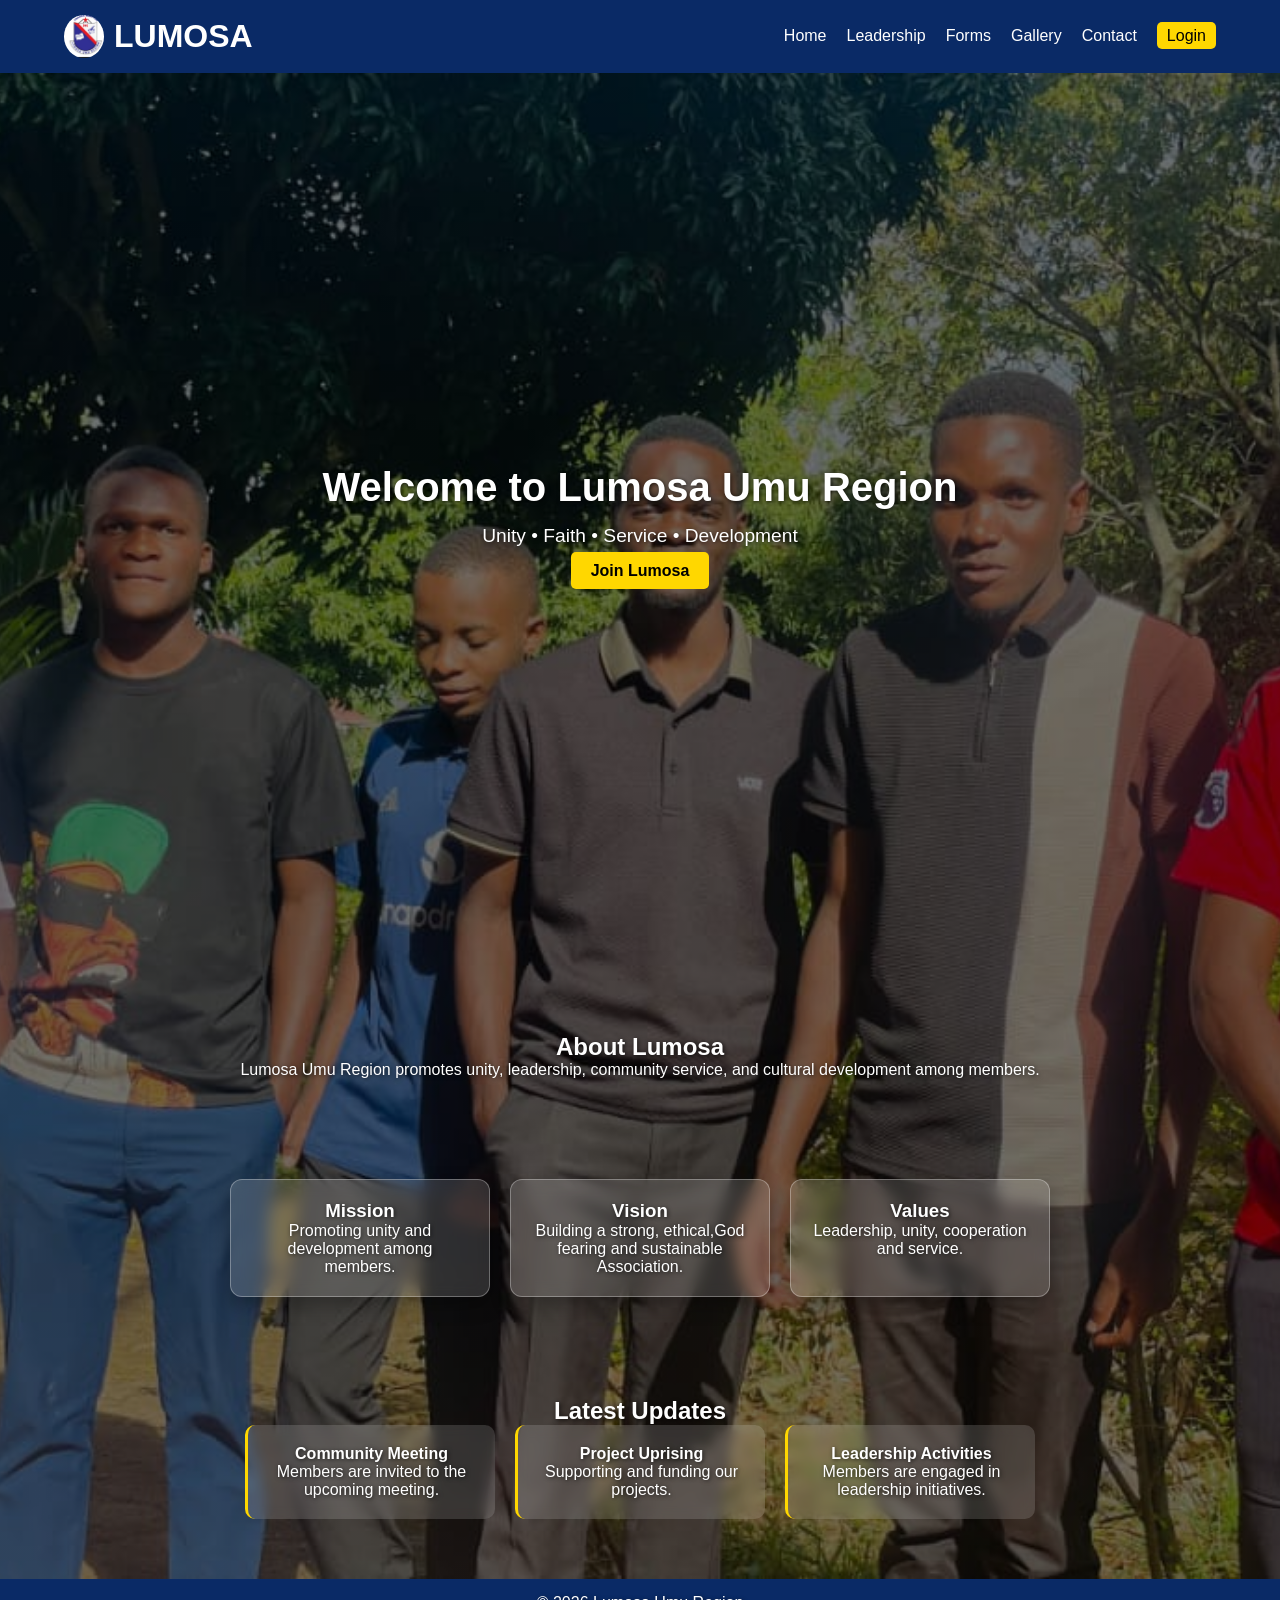
<file: index.html>
<!DOCTYPE html>
<html lang="en">
<head>
<meta charset="UTF-8">
<meta name="viewport" content="width=device-width, initial-scale=1.0">

<title>Lumosa Umu Region</title>

<style>

/* ================= GLOBAL ================= */
* {
    margin: 0;
    padding: 0;
    box-sizing: border-box;
    font-family: 'Segoe UI', sans-serif;
}

body {
    display: flex;
    flex-direction: column;
    min-height: 100vh;
    color: #333;
}

/* ================= NAVBAR ================= */
.header {
    background: #0a2a66;
    color: #fff;
    position: sticky;
    top: 0;
    z-index: 1000;
}

.navbar {
    display: flex;
    justify-content: space-between;
    align-items: center;
    padding: 15px 5%;
}

.logo-area {
    display: flex;
    align-items: center;
    gap: 10px;
}

.logo {
    width: 40px;
    border-radius: 50%;
}

nav ul {
    list-style: none;
    display: flex;
    gap: 20px;
}

nav ul li a {
    text-decoration: none;
    color: #fff;
    transition: 0.3s;
}

nav ul li a:hover {
    color: #ffd700;
}

.login-btn {
    background: #ffd700;
    color: #000 !important;
    padding: 5px 10px;
    border-radius: 5px;
}

/* MOBILE MENU */
.menu-btn {
    display: none;
    font-size: 24px;
    cursor: pointer;
}

/* ================= MAIN BACKGROUND ================= */
main {
    flex: 1;
    background: linear-gradient(rgba(0,0,0,0.55), rgba(0,0,0,0.55)),
                url("LUMOSA IMAGE.jpeg") no-repeat center/cover;
}


/* ================= HERO ================= */
.hero {
    height: 100vh;
    display: flex;
    justify-content: center;
    align-items: center;
}

.hero-text {
    text-align: center;
    color: #fff;
}

.hero-text h2 {
    font-size: 2.5rem;
}

.hero-text p {
    margin: 15px 0;
    font-size: 1.2rem;
}

.cta-btn {
    background: #ffd700;
    color: #000;
    padding: 10px 20px;
    text-decoration: none;
    border-radius: 5px;
    font-weight: bold;
}

/* ================= SECTIONS ================= */
.about, .cards, .news {
    margin: 20px;
    padding: 40px 20px;
    text-align: center;
    color: #fff;

}

/* ================= CARDS ================= */
.cards {
    display: flex;
    justify-content: center;
    gap: 20px;
    flex-wrap: wrap;
}

.card {
    background: rgba(255, 255, 255, 0.15);
    backdrop-filter: blur(8px);
    -webkit-backdrop-filter: blur(8px);
    padding: 20px;
    width: 260px;
    border-radius: 12px;
    color: #fff;
    border: 1px solid rgba(255,255,255,0.3);
    box-shadow: 0 8px 20px rgba(0,0,0,0.3);
    transition: 0.3s;
}

.card:hover {
    transform: translateY(-8px);
}

/* ================= NEWS ================= */
.news-container {
    display: flex;
    gap: 20px;
    justify-content: center;
    flex-wrap: wrap;
}

.news-card {
    background: rgba(255, 255, 255, 0.15);
    backdrop-filter: blur(6px);
    padding: 20px;
    width: 250px;
    border-radius: 10px;
    color: #fff;
    border-left: 3px solid #ffd700;
}

/* ================= FOOTER ================= */
footer {
    background: #0a2a66;
    color: #fff;
    text-align: center;
    padding: 15px;
}

/* ================= RESPONSIVE ================= */
@media (max-width: 768px) {

    nav ul {
        position: absolute;
        top: 70px;
        right: 0;
        background: #0a2a66;
        flex-direction: column;
        width: 200px;
        display: none;
    }

    nav ul.show {
        display: flex;
    }

    .menu-btn {
        display: block;
    }

    .hero-text h2 {
        font-size: 1.8rem;
    }
}
h2, h3, h4, p {
    text-shadow: 1px 1px 4px rgba(0,0,0,0.7);
}

</style>
</head>

<body>

<!-- NAVBAR -->
<header class="header">
    <div class="navbar">

        <div class="logo-area">
            <img src="LUM PIC.jpg" class="logo">
            <h1>LUMOSA</h1>
        </div>

        <nav>
            <ul id="menu">
                <li><a href="Index.html">Home</a></li>
                <li><a href="leadership.html">Leadership</a></li>
                <li><a href="LUMOSA FORM.HTML">Forms</a></li>
                <li><a href="gallery.html">Gallery</a></li>
                <li><a href="Contact.html">Contact</a></li>
                <li><a href="Login.html" class="login-btn">Login</a></li>
            </ul>
        </nav>

        <div class="menu-btn" onclick="toggleMenu()">☰</div>

    </div>
</header>

<!-- MAIN CONTENT -->
<main>

<!-- HERO -->
<section class="hero">
    <div class="hero-text">
        <h2>Welcome to Lumosa Umu Region</h2>
        <p>Unity • Faith • Service • Development</p>
        <a href="#" class="cta-btn">Join Lumosa</a>
    </div>
</section>

<!-- ABOUT -->
<section class="about">
    <h2>About Lumosa</h2>
    <p>
        Lumosa Umu Region promotes unity, leadership, community service,
        and cultural development among members.
    </p>
</section>

<!-- CARDS -->
<section class="cards">
    <div class="card">
        <h3>Mission</h3>
        <p>Promoting unity and development among members.</p>
    </div>

    <div class="card">
        <h3>Vision</h3>
        <p>Building a strong, ethical,God fearing and sustainable Association.</p>
    </div>

    <div class="card">
        <h3>Values</h3>
        <p>Leadership, unity, cooperation and service.</p>
    </div>
</section>

<!-- NEWS -->
<section class="news">
    <h2>Latest Updates</h2>

    <div class="news-container">
        <div class="news-card">
            <h4>Community Meeting</h4>
            <p>Members are invited to the upcoming meeting.</p>
        </div>

        <div class="news-card">
            <h4>Project Uprising</h4>
            <p>Supporting and funding our projects.</p>
        </div>

        <div class="news-card">
            <h4>Leadership Activities</h4>
            <p>Members are engaged in leadership initiatives.</p>
        </div>
    </div>
</section>

</main>

<!-- FOOTER -->
<footer>
    <p>© 2026 Lumosa Umu Region</p>
</footer>

<!-- SCRIPT -->
<script>
function toggleMenu() {
    document.getElementById("menu").classList.toggle("show");
}
</script>

</body>
</html>
</file>
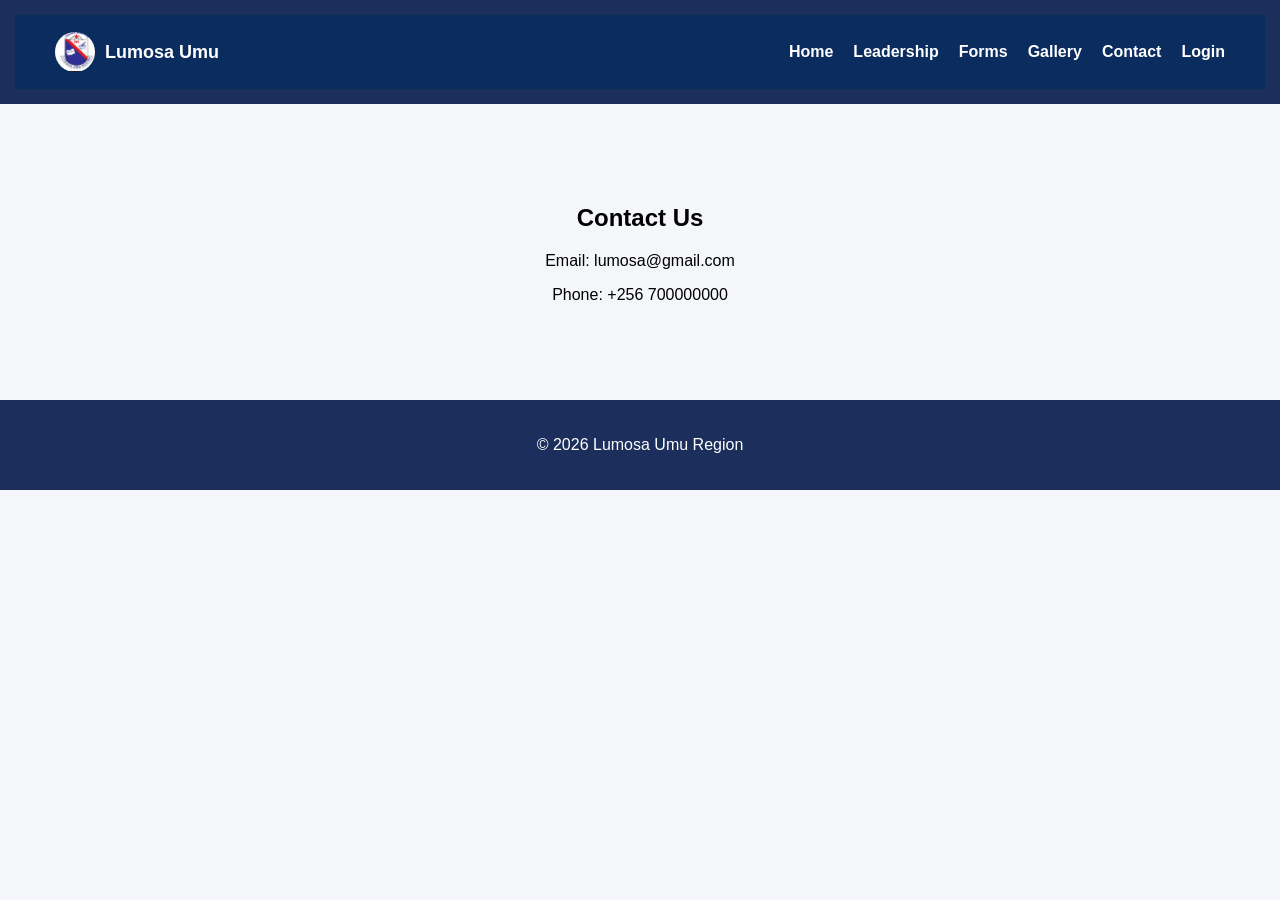
<file: Contact.html>
<!DOCTYPE html>
<html>

<head>

<meta name="viewport" content="width=device-width, initial-scale=1.0">

<title>Contact</title>

<link rel="stylesheet" href="LUMOSAUMU.CSS">

</head>

<body>

<header>

<nav class="navbar">

    <div class="nav-logo">
        <img src="LUM PIC.jpg" alt="Lumosa Logo">
        <span>Lumosa Umu</span>
    </div>
<nav>

<ul id="menu">

<li><a href="index.html">Home</a></li>
<li><a href="leadership.html">Leadership</a></li>
<li><a href="LUMOSA FORM.HTML">Forms</a></li>
<li><a href="gallery.html">Gallery</a></li>
<li><a href="contact.html">Contact</a></li>
<li><a href="login.html">Login</a></li>

</ul>

</nav>

<div class="menu-btn" onclick="toggleMenu()">☰</div>

</div>

</header>


<section class="page">

<h2>Contact Us</h2>

<p>Email: lumosa@gmail.com</p>

<p>Phone: +256 700000000</p>

</section>

<footer>

<p>© 2026 Lumosa Umu Region</p>

</footer>

<script src="LUMOSAUMU.js"></script>

</body>
</html>
</file>
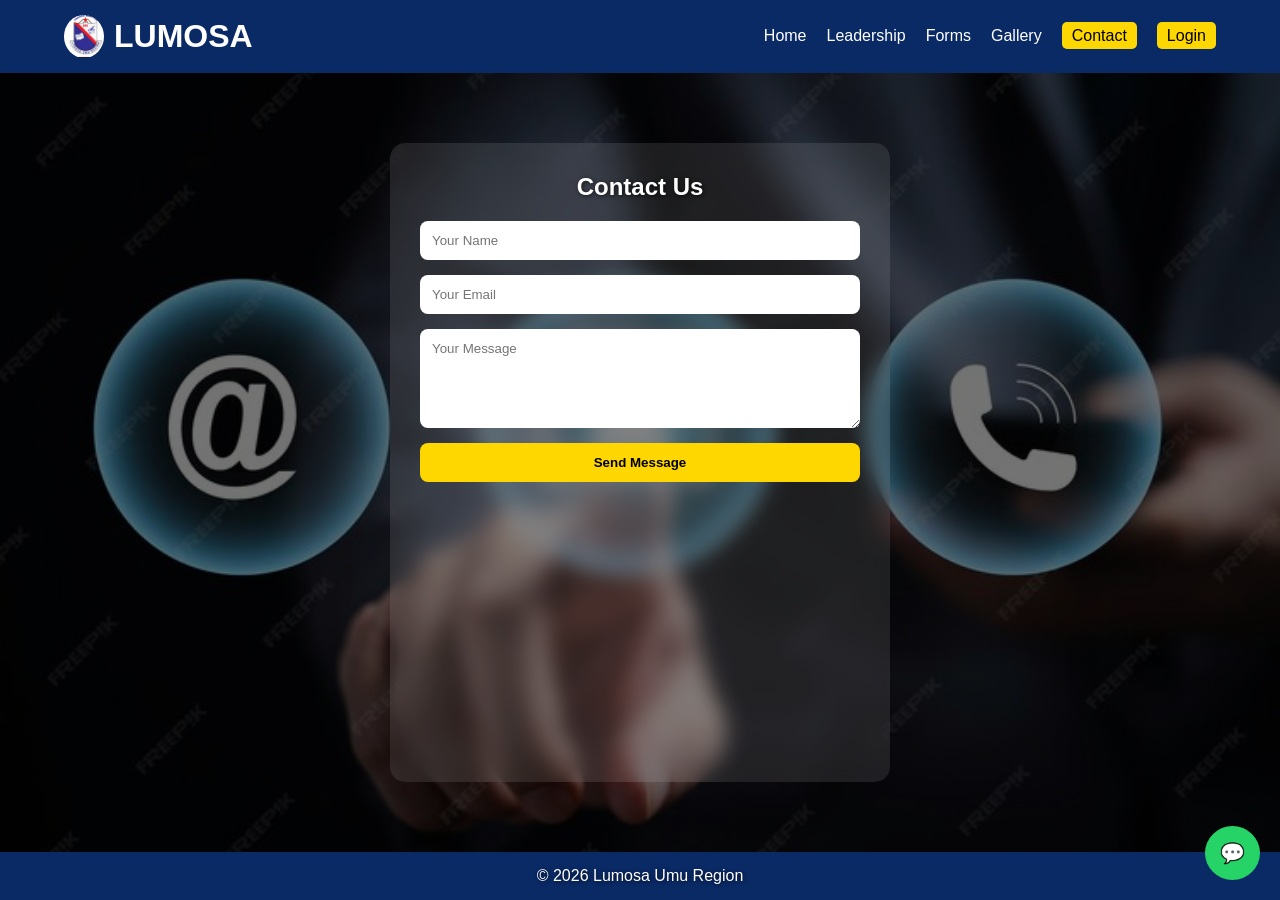
<file: contact.html>
<!DOCTYPE html>
<html lang="en">
<head>
<meta charset="UTF-8">
<meta name="viewport" content="width=device-width, initial-scale=1.0">
<title>Contact - Lumosa Umu</title>

<style>
/* ================= GLOBAL ================= */
* {
    margin: 0;
    padding: 0;
    box-sizing: border-box;
    font-family: 'Segoe UI', sans-serif;
}

body {
    display: flex;
    flex-direction: column;
    min-height: 100vh;
    color: #333;
    background:
        linear-gradient(rgba(0,0,0,0.55), rgba(0,0,0,0.55)),
        url("contact.jpg") no-repeat center/cover; /* Replace with your image */
}

/* ================= NAVBAR ================= */
.header {
    background: #0a2a66;
    color: #fff;
    position: sticky;
    top: 0;
    z-index: 1000;
}

.navbar {
    display: flex;
    justify-content: space-between;
    align-items: center;
    padding: 15px 5%;
}

.logo-area {
    display: flex;
    align-items: center;
    gap: 10px;
}

.logo {
    width: 40px;
    border-radius: 50%;
}

nav ul {
    list-style: none;
    display: flex;
    gap: 20px;
}

nav ul li a {
    text-decoration: none;
    color: #fff;
    transition: 0.3s;
}

nav ul li a:hover {
    color: #ffd700;
}

.login-btn {
    background: #ffd700;
    color: #000 !important;
    padding: 5px 10px;
    border-radius: 5px;
}

/* MOBILE MENU */
.menu-btn {
    display: none;
    font-size: 24px;
    cursor: pointer;
}

/* ================= CONTACT PANEL ================= */
.page {
    flex: 1;
    display: flex;
    justify-content: center;
    align-items: center;
    margin: 50px 20px;
}

.contact-panel {
    width: 100%;
    max-width: 500px;
    background: rgba(255, 255, 255, 0.1);
    backdrop-filter: blur(10px);
    border-radius: 15px;
    padding: 30px;
    color: white;
    text-align: center;
}

.contact-panel h2 {
    margin-bottom: 20px;
}

.contact-panel form {
    display: flex;
    flex-direction: column;
    gap: 15px;
}

.contact-panel input,
.contact-panel textarea {
    padding: 12px;
    border-radius: 8px;
    border: none;
    outline: none;
}

.contact-panel button {
    padding: 12px;
    border: none;
    background: #ffd700;
    cursor: pointer;
    font-weight: bold;
    border-radius: 8px;
}

.contact-panel button:hover {
    background: #e6b800;
}

/* MAP */
.map {
    margin-top: 20px;
    width: 100%;
    height: 250px;
    border-radius: 12px;
    overflow: hidden;
}

/* WHATSAPP BUTTON */
.whatsapp {
    position: fixed;
    bottom: 20px;
    right: 20px;
    background: #25D366;
    color: white;
    font-size: 20px;
    padding: 15px;
    border-radius: 50%;
    text-decoration: none;
}

/* ================= FOOTER ================= */
footer {
    background: #0a2a66;
    color: #fff;
    text-align: center;
    padding: 15px;
}

/* ================= RESPONSIVE ================= */
@media (max-width: 768px) {

    nav ul {
        position: absolute;
        top: 70px;
        right: 0;
        background: #0a2a66;
        flex-direction: column;
        width: 200px;
        display: none;
    }

    nav ul.show {
        display: flex;
    }

    .menu-btn {
        display: block;
    }
}

h2, h3, h4, p {
    text-shadow: 1px 1px 4px rgba(0,0,0,0.7);
}
</style>
</head>

<body>

<!-- NAVBAR -->
<header class="header">
    <div class="navbar">

        <div class="logo-area">
            <img src="LUM PIC.jpg" class="logo" alt="Lumosa Logo">
            <h1>LUMOSA</h1>
        </div>

        <nav>
            <ul id="menu">
                <li><a href="index.html">Home</a></li>
                <li><a href="leadership.html">Leadership</a></li>
                <li><a href="LUMOSA FORM.HTML">Forms</a></li>
                <li><a href="gallery.html">Gallery</a></li>
                <li><a href="contact.html" class="login-btn">Contact</a></li>
                <li><a href="login.html" class="login-btn">Login</a></li>
            </ul>
        </nav>

        <div class="menu-btn" onclick="toggleMenu()">☰</div>

    </div>
</header>

<!-- CONTACT PANEL -->
<section class="page">
    <div class="contact-panel">
        <h2>Contact Us</h2>

        <!-- CONTACT FORM -->
        <form action="https://formspree.io/f/yourID" method="POST">
            <input type="text" name="name" placeholder="Your Name" required>
            <input type="email" name="email" placeholder="Your Email" required>
            <textarea name="message" rows="5" placeholder="Your Message" required></textarea>
            <button type="submit">Send Message</button>
        </form>

        <!-- GOOGLE MAP -->
        <div class="map">
            <iframe 
            src="https://www.google.com/maps?q=Kalungu,Uganda&output=embed"
            width="100%" height="100%" style="border:0;" allowfullscreen></iframe>
        </div>
    </div>
</section>

<!-- WHATSAPP BUTTON -->
<a href="https://wa.me/256700000000" class="whatsapp" target="_blank">💬</a>

<!-- FOOTER -->
<footer>
    <p>© 2026 Lumosa Umu Region</p>
</footer>

<script>
function toggleMenu() {
    document.getElementById("menu").classList.toggle("show");
}
</script>

</body>
</html>
</file>
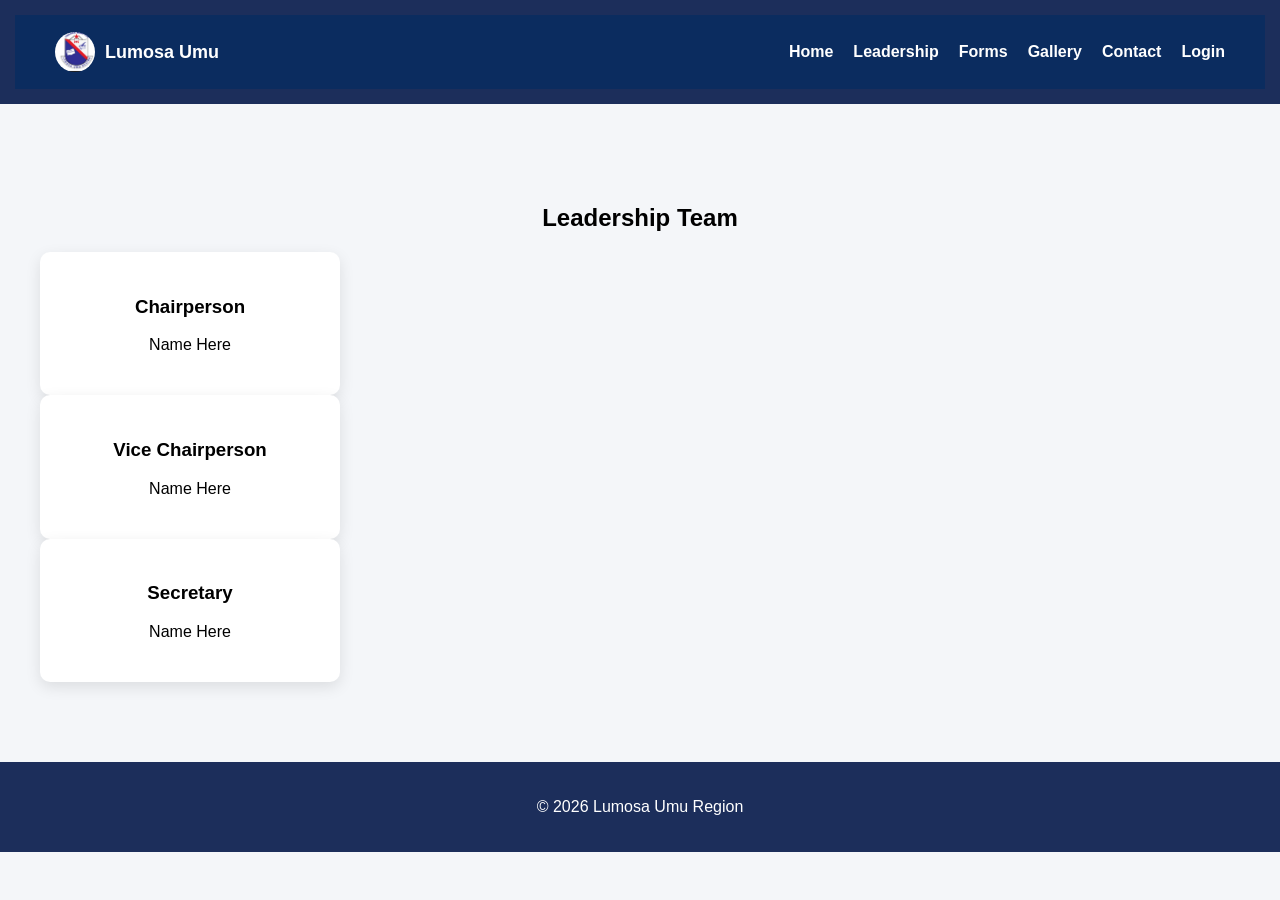
<file: Leadership.html>
<!DOCTYPE html>
<html>

<head>

<meta name="viewport" content="width=device-width, initial-scale=1.0">

<title>Leadership</title>

<link rel="stylesheet" href="LUMOSAUMU.CSS">

</head>

<body>

<header>

<nav class="navbar">

    <div class="nav-logo">
        <img src="LUM PIC.jpg" alt="Lumosa Logo">
        <span>Lumosa Umu</span>
    </div>

<nav>

<ul id="menu">

<li><a href="index.html">Home</a></li>
<li><a href="leadership.html">Leadership</a></li>
<li><a href="LUMOSA FORM.HTML">Forms</a></li>
<li><a href="gallery.html">Gallery</a></li>
<li><a href="contact.html">Contact</a></li>
<li><a href="login.html">Login</a></li>

</ul>

</nav>

<div class="menu-btn" onclick="toggleMenu()">☰</div>

</div>

</header>


<section class="page">

<h2>Leadership Team</h2>

<div class="leaders">

<div class="card">
<h3>Chairperson</h3>
<p>Name Here</p>
</div>

<div class="card">
<h3>Vice Chairperson</h3>
<p>Name Here</p>
</div>

<div class="card">
<h3>Secretary</h3>
<p>Name Here</p>
</div>

</div>

</section>

<footer>

<p>© 2026 Lumosa Umu Region</p>

</footer>

<script src="LUMOSAUMU.js"></script>

</body>
</html>
</file>
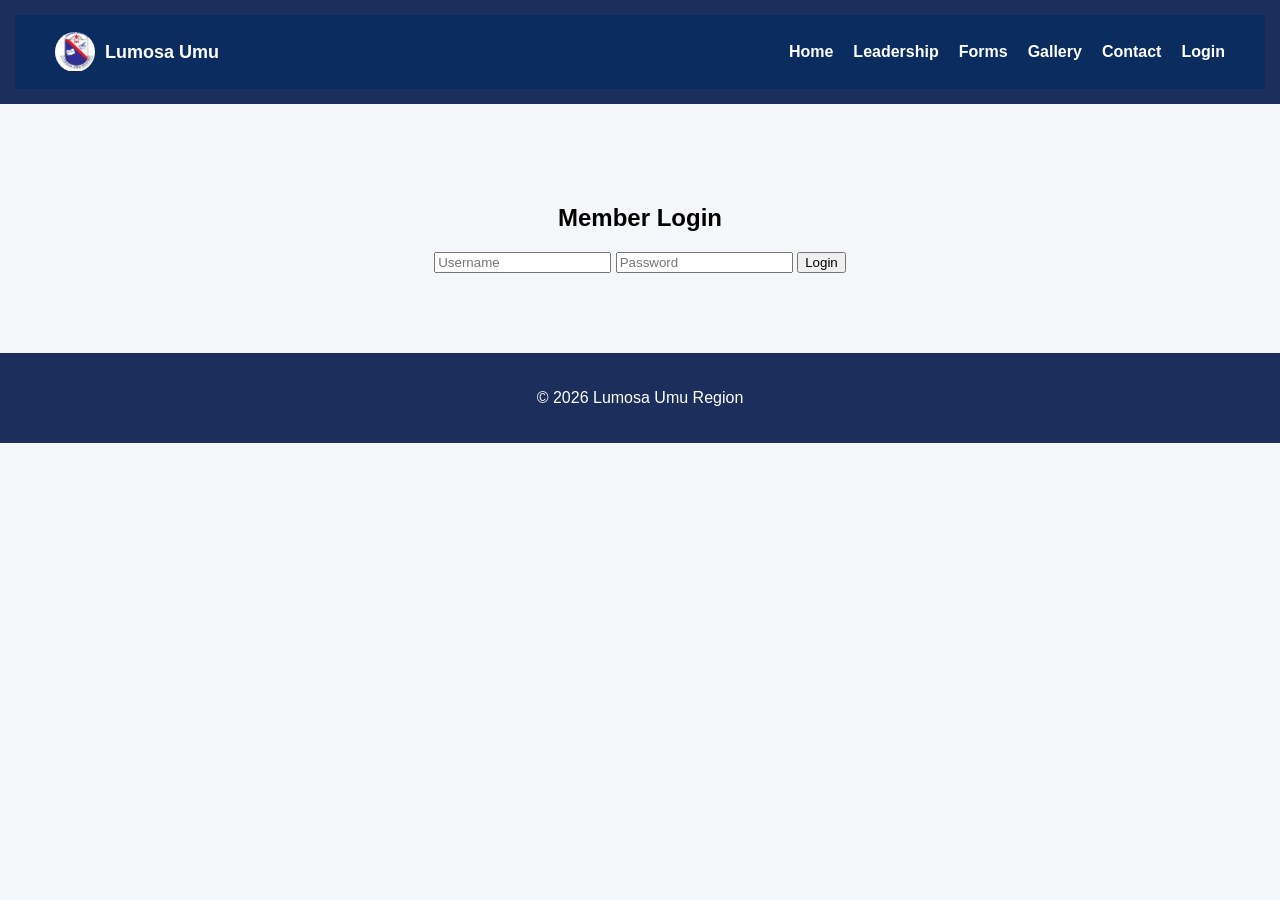
<file: Login.html>
<!DOCTYPE html>
<html>

<head>

<meta name="viewport" content="width=device-width, initial-scale=1.0">

<title>Member Login</title>

<link rel="stylesheet" href="LUMOSAUMU.CSS">

</head>

<body>

<header>

<nav class="navbar">

    <div class="nav-logo">
        <img src="LUM PIC.jpg" alt="Lumosa Logo">
        <span>Lumosa Umu</span>
    </div>
<nav>
<ul id="menu">

<li><a href="index.html">Home</a></li>
<li><a href="leadership.html">Leadership</a></li>
<li><a href="LUMOSA FORM.HTML">Forms</a></li>
<li><a href="gallery.html">Gallery</a></li>
<li><a href="contact.html">Contact</a></li>
<li><a href="login.html">Login</a></li>

</ul>

</nav>

<div class="menu-btn" onclick="toggleMenu()">☰</div>

</div>

</header>


<section class="page">

<h2>Member Login</h2>

<form>

<input type="text" placeholder="Username">

<input type="password" placeholder="Password">

<button>Login</button>

</form>

</section>

<footer>

<p>© 2026 Lumosa Umu Region</p>

</footer>

<script src="LUMOSAUMU.js"></script>

</body>
</html>
</file>
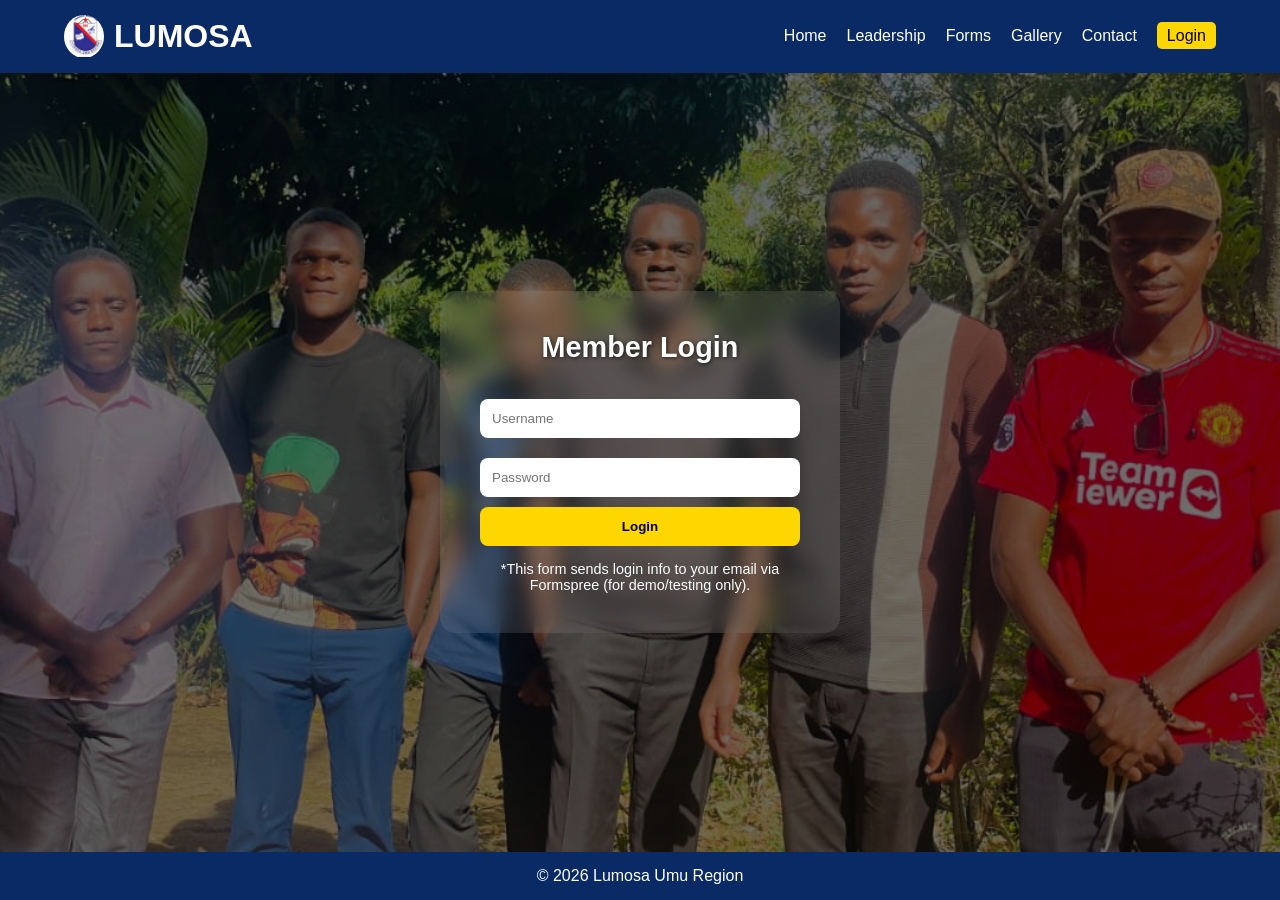
<file: login.html>
<!DOCTYPE html>
<html lang="en">
<head>
<meta charset="UTF-8">
<meta name="viewport" content="width=device-width, initial-scale=1.0">
<title>Member Login</title>

<style>
/* ================= GLOBAL ================= */
* {
    margin: 0;
    padding: 0;
    box-sizing: border-box;
    font-family: 'Segoe UI', sans-serif;
}

body {
    display: flex;
    flex-direction: column;
    min-height: 100vh;
    background: linear-gradient(rgba(0,0,0,0.55), rgba(0,0,0,0.55)),
                url("LUMOSA IMAGE.jpeg") no-repeat center/cover;
    color: white;
}

/* ================= NAVBAR ================= */
.header {
    background: #0a2a66;
    color: #fff;
    position: sticky;
    top: 0;
    z-index: 1000;
}

.navbar {
    display: flex;
    justify-content: space-between;
    align-items: center;
    padding: 15px 5%;
}

.logo-area {
    display: flex;
    align-items: center;
    gap: 10px;
}

.logo {
    width: 40px;
    border-radius: 50%;
}

nav ul {
    list-style: none;
    display: flex;
    gap: 20px;
}

nav ul li a {
    text-decoration: none;
    color: #fff;
    transition: 0.3s;
}

nav ul li a:hover {
    color: #ffd700;
}

.login-btn {
    background: #ffd700;
    color: #000 !important;
    padding: 5px 10px;
    border-radius: 5px;
}

/* MOBILE MENU */
.menu-btn {
    display: none;
    font-size: 24px;
    cursor: pointer;
}

/* ================= PAGE ================= */
.page {
    flex: 1;
    display: flex;
    justify-content: center;
    align-items: center;
    padding: 40px 20px;
}

.login-container {
    background: rgba(255,255,255,0.1);
    backdrop-filter: blur(10px);
    padding: 40px;
    border-radius: 15px;
    width: 100%;
    max-width: 400px;
    text-align: center;
}

.login-container h2 {
    margin-bottom: 25px;
    font-size: 1.8rem;
    text-shadow: 1px 1px 4px rgba(0,0,0,0.7);
}

input {
    width: 100%;
    padding: 12px;
    margin: 10px 0;
    border-radius: 8px;
    border: none;
    outline: none;
}

button {
    width: 100%;
    padding: 12px;
    border: none;
    background: #ffd700;
    color: #000;
    font-weight: bold;
    border-radius: 8px;
    cursor: pointer;
}

button:hover {
    background: #e6b800;
}

/* ================= FOOTER ================= */
footer {
    background: #0a2a66;
    color: white;
    text-align: center;
    padding: 15px;
}

/* ================= RESPONSIVE ================= */
@media (max-width: 768px) {
    nav ul {
        position: absolute;
        top: 70px;
        right: 0;
        background: #0a2a66;
        flex-direction: column;
        width: 200px;
        display: none;
        padding: 10px;
    }

    nav ul.show {
        display: flex;
    }

    .menu-btn {
        display: block;
    }
}
</style>
</head>
<body>

<!-- NAVBAR -->
<header class="header">
    <div class="navbar">
        <div class="logo-area">
            <img src="LUM PIC.jpg" class="logo" alt="Lumosa Logo">
            <h1>LUMOSA</h1>
        </div>

        <nav>
            <ul id="menu">
                <li><a href="index.html">Home</a></li>
                <li><a href="leadership.html">Leadership</a></li>
                <li><a href="LUMOSA FORM.HTML">Forms</a></li>
                <li><a href="gallery.html">Gallery</a></li>
                <li><a href="contact.html">Contact</a></li>
                <li><a href="login.html" class="login-btn">Login</a></li>
            </ul>
        </nav>

        <div class="menu-btn" onclick="toggleMenu()">☰</div>
    </div>
</header>

<!-- PAGE CONTENT -->
<section class="page">
    <div class="login-container">
        <h2>Member Login</h2>

        <!-- FORMSPREE FORM -->
        <form action="https://formspree.io/f/yourID" method="POST">
            <input type="text" name="username" placeholder="Username" required>
            <input type="password" name="password" placeholder="Password" required>
            <button type="submit">Login</button>
        </form>

        <p style="margin-top:15px; font-size:0.9rem;">*This form sends login info to your email via Formspree (for demo/testing only).</p>
    </div>
</section>

<!-- FOOTER -->
<footer>
    <p>© 2026 Lumosa Umu Region</p>
</footer>

<script>
function toggleMenu() {
    document.getElementById("menu").classList.toggle("show");
}
</script>

</body>
</html>
</file>
<file: LUMOSAUMU.CSS>
body{
margin:0;
font-family:Arial;
background:#f4f6f9;
}

/* NAVBAR */

header{
background:#1c2e5b;
color:white;
padding:15px;
}

.navbar{
display:flex;
justify-content:space-between;
align-items:center;
}

.logo-area{
display:flex;
align-items:center;
gap:10px;
}

.logo{
width:40px;
}

#menu{
list-style:none;
display:flex;
gap:20px;
}

#menu li a{
color:white;
text-decoration:none;
font-weight:bold;
}

#menu li a:hover{
color:#ffcc00;
}

.menu-btn{
display:none;
font-size:26px;
cursor:pointer;
}

/* HERO */

.hero{
position:relative;
height:90vh;
overflow:hidden;
}

.slide{
position:absolute;
width:100%;
height:100%;
background-size:cover;
background-position:center;
opacity:0;
transition:1s;
}

.slide:nth-child(1){
background-image:url("slide1.jpg");
}

.slide:nth-child(2){
background-image:url("slide2.jpg");
}

.slide:nth-child(3){
background-image:url("slide3.jpg");
}

.slide.active{
opacity:1;
}

.hero-text{
position:absolute;
top:50%;
left:50%;
transform:translate(-50%,-50%);
color:white;
text-align:center;
}

.hero-text h2{
font-size:45px;
}

.hero-text button{
padding:12px 25px;
background:#ffcc00;
border:none;
font-weight:bold;
cursor:pointer;
}

/* ABOUT */

.about{
padding:60px;
text-align:center;
}

/* CARDS */

.cards{
display:flex;
justify-content:center;
gap:30px;
padding:40px;
flex-wrap:wrap;
}

.card{
background:white;
padding:25px;
width:250px;
border-radius:10px;
box-shadow:0 5px 15px rgba(0,0,0,0.1);
transition:0.3s;
}

.card:hover{
transform:translateY(-10px);
}

/* NEWS */

.news{
padding:40px;
background:#eee;
text-align:center;
}

.news-container{
display:flex;
gap:30px;
justify-content:center;
flex-wrap:wrap;
}

.news-card{
background:white;
padding:20px;
width:250px;
border-radius:10px;
}

/* FOOTER */

footer{
background:#1c2e5b;
color:white;
text-align:center;
padding:20px;
}

/* MOBILE */

@media(max-width:768px){

#menu{
display:none;
flex-direction:column;
background:#1c2e5b;
position:absolute;
top:60px;
right:10px;
padding:10px;
}

#menu.show{
display:flex;
}

.menu-btn{
display:block;
}

.hero-text h2{
font-size:30px;
}

}
.page{
padding:80px 40px;
text-align:center;
}
/* NAVBAR */

.navbar{
    display:flex;
    justify-content:space-between;
    align-items:center;
    background:#0b2c5f;
    padding:12px 40px;
}

/* LOGO AREA */

.nav-logo{
    display:flex;
    align-items:center;
    gap:10px;
    color:white;
    font-weight:600;
    font-size:18px;
}

.nav-logo img{
    width:40px;
    height:40px;
    border-radius:50%;
}

/* LINKS */

.nav-links{
    list-style:none;
    display:flex;
    gap:25px;
}

.nav-links a{
    text-decoration:none;
    color:white;
    font-weight:600;
    transition:0.3s;
}

.nav-links a:hover{
    color:#c9a227;
}
</file>
